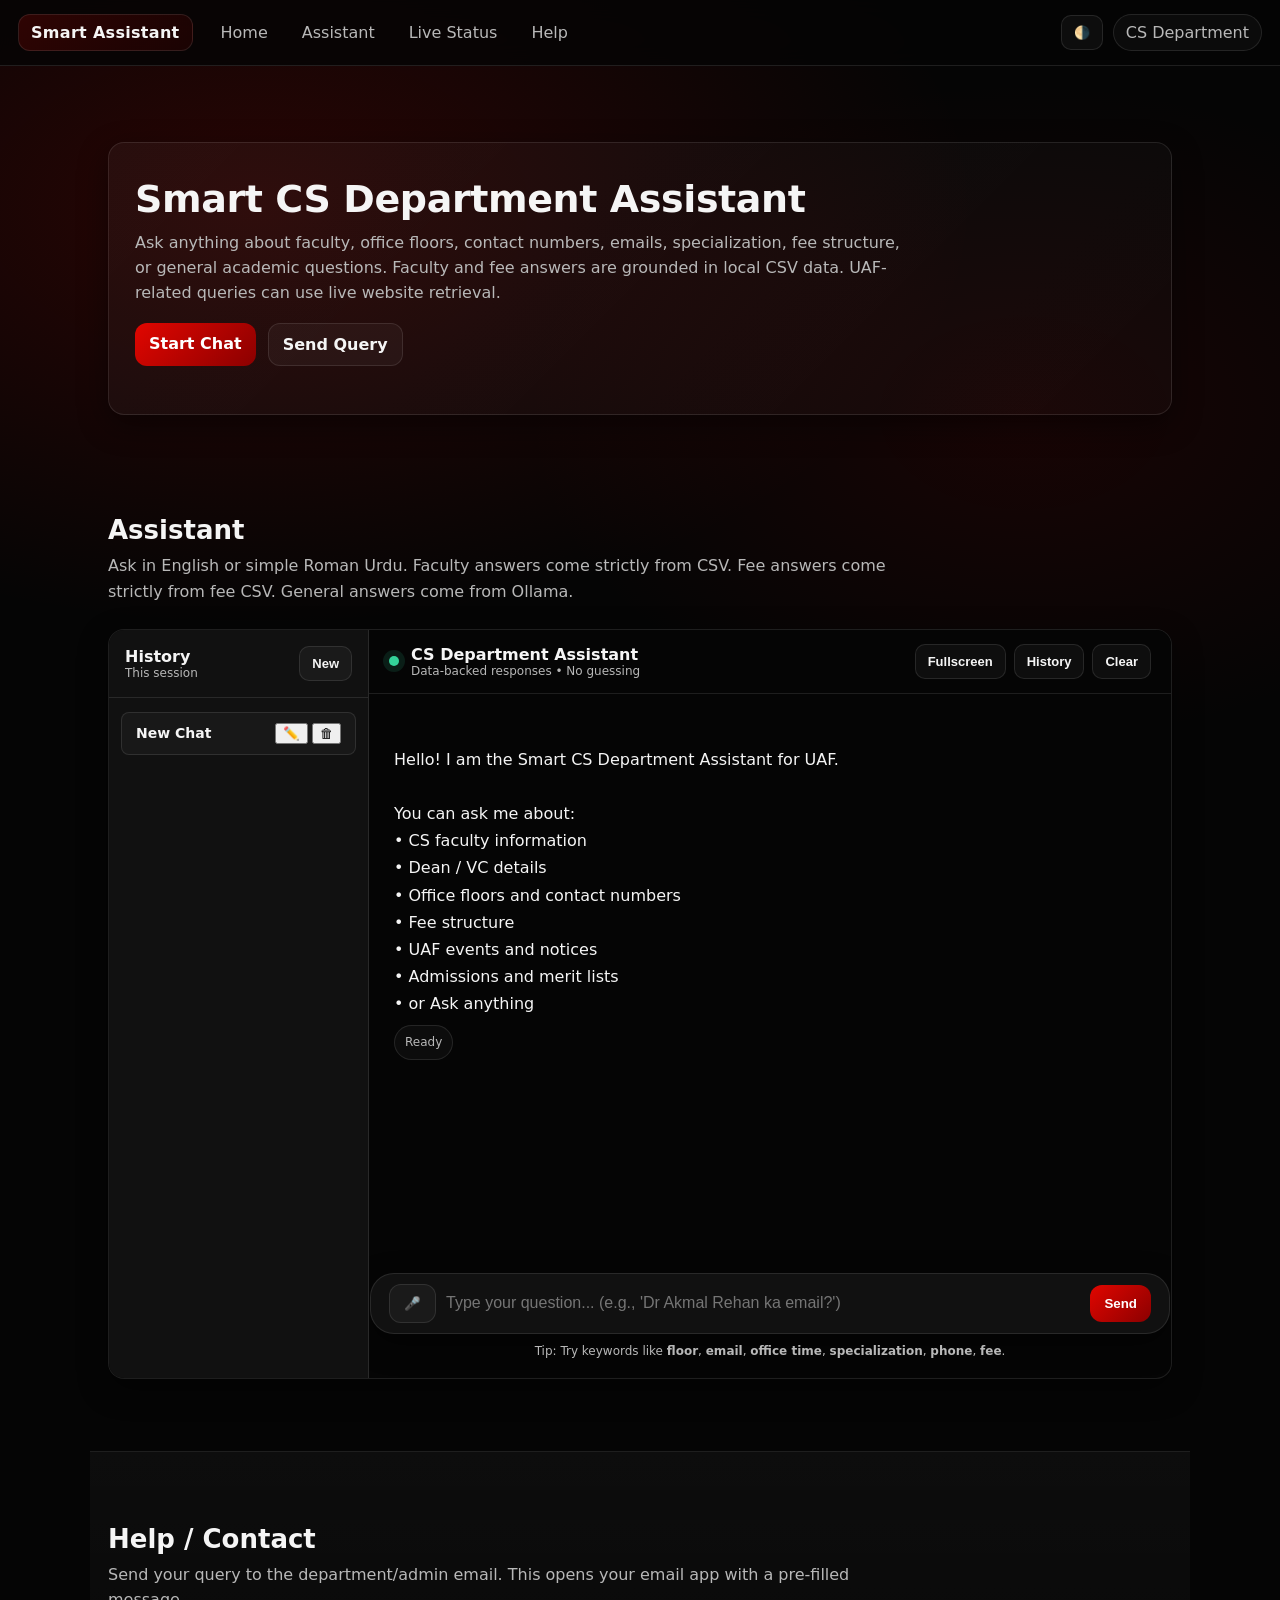
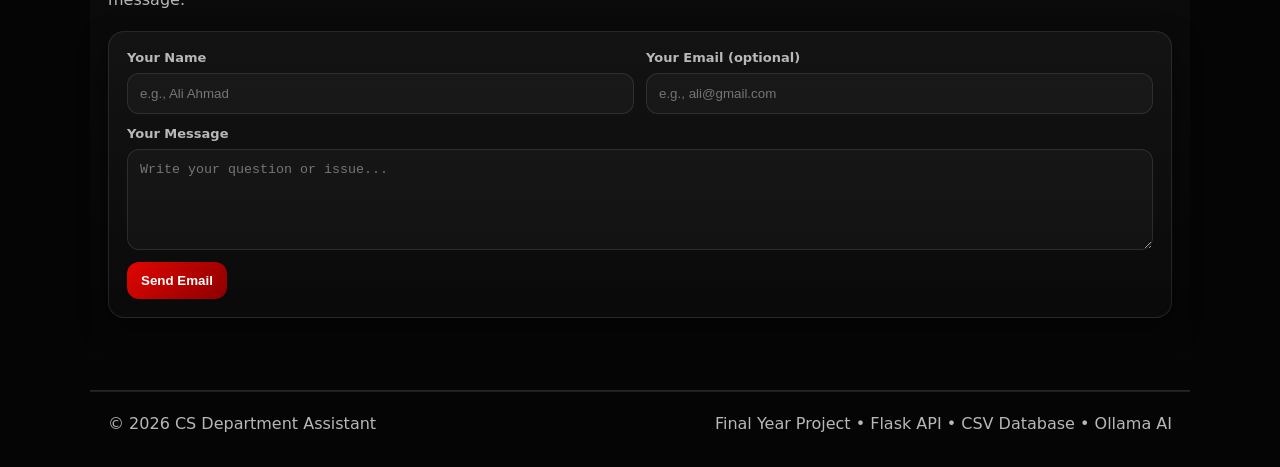
<file: index.html>
<!DOCTYPE html>
<html lang="en">
<head>
  <meta charset="UTF-8" />
  <meta name="viewport" content="width=device-width, initial-scale=1.0"/>
  <title>CS Department Assistant</title>
  <link rel="stylesheet" href="/static/style.css" />
</head>
<body>
  <header class="navbar">
    <div class="nav-left">
      <div class="logo">Smart Assistant</div>
      <nav class="nav-links">
        <a href="#home">Home</a>
        <a href="#assistant">Assistant</a>
        <a href="/status">Live Status</a>
        <a href="#help">Help</a>
      </nav>
    </div>

    <div class="nav-right">
      <button id="btnTheme" class="btn small ghost" type="button" title="Toggle theme">🌗</button>
      <span class="badge">CS Department</span>
    </div>
  </header>

  <section id="home" class="hero">
    <div class="hero-content">
      <h1>Smart CS Department Assistant</h1>
      <p>
        Ask anything about faculty, office floors, contact numbers, emails, specialization, fee structure,
        or general academic questions. Faculty and fee answers are grounded in local CSV data. UAF-related
        queries can use live website retrieval.
      </p>

      <div class="hero-actions">
        <a class="btn primary" href="#assistant">Start Chat</a>
        <a class="btn ghost" href="#help">Send Query</a>
      </div>
    </div>
  </section>

  <section id="assistant" class="section">
    <div class="section-head">
      <h2>Assistant</h2>
      <p>
        Ask in English or simple Roman Urdu. Faculty answers come strictly from CSV.
        Fee answers come strictly from fee CSV. General answers come from Ollama.
      </p>
    </div>

    <div class="app-shell">
      <aside class="sidebar" id="sidebar">
        <div class="sidebar-top">
          <div>
            <div class="sidebar-title">History</div>
            <div class="sidebar-subtitle">This session</div>
          </div>
          <button id="btnNewChat" class="btn small ghost" type="button">New</button>
        </div>
        <div id="historyList" class="history-list"></div>
      </aside>

      <div class="chat-shell" id="chatShell">
        <div class="chat-top">
          <div class="status-dot"></div>
          <div style="flex: 1;">
            <div class="chat-title">CS Department Assistant</div>
            <div class="chat-subtitle">Data-backed responses • No guessing</div>
          </div>

          <div class="chat-actions">
            <button id="btnFullscreen" class="btn small ghost" type="button">Fullscreen</button>
            <button id="btnToggleSidebar" class="btn small ghost" type="button">History</button>
            <button id="btnClear" class="btn small ghost" type="button">Clear</button>
          </div>
        </div>

        <div id="chatBox" class="chat-box" aria-live="polite"></div>

        <div class="chat-input">
          <button id="btnVoice" class="btn ghost" type="button" title="Voice input">🎤</button>
          <input id="userInput" type="text" placeholder="Type your question... (e.g., 'Dr Akmal Rehan ka email?')" />
          <button id="btnSend" class="btn primary" type="button">Send</button>
        </div>

        <div class="chat-hint">
          Tip: Try keywords like <b>floor</b>, <b>email</b>, <b>office time</b>, <b>specialization</b>, <b>phone</b>, <b>fee</b>.
        </div>
      </div>
    </div>
  </section>

  <section id="help" class="section alt">
    <div class="section-head">
      <h2>Help / Contact</h2>
      <p>Send your query to the department/admin email. This opens your email app with a pre-filled message.</p>
    </div>

    <div class="contact-card">
      <div class="contact-grid">
        <div class="field">
          <label>Your Name</label>
          <input id="helpName" type="text" placeholder="e.g., Ali Ahmad" />
        </div>
        <div class="field">
          <label>Your Email (optional)</label>
          <input id="helpEmail" type="email" placeholder="e.g., ali@gmail.com" />
        </div>
        <div class="field full">
          <label>Your Message</label>
          <textarea id="helpMsg" rows="5" placeholder="Write your question or issue..."></textarea>
        </div>
      </div>

      <div class="contact-actions">
        <button id="btnSendHelp" class="btn primary" type="button">Send Email</button>
      </div>
    </div>
  </section>

  <footer class="footer">
    <div>© 2026 CS Department Assistant</div>
    <div class="muted">Final Year Project • Flask API • CSV Database • Ollama AI</div>
  </footer>

  <script src="/static/script.js?v=2"></script>
</body>
</html>
</file>
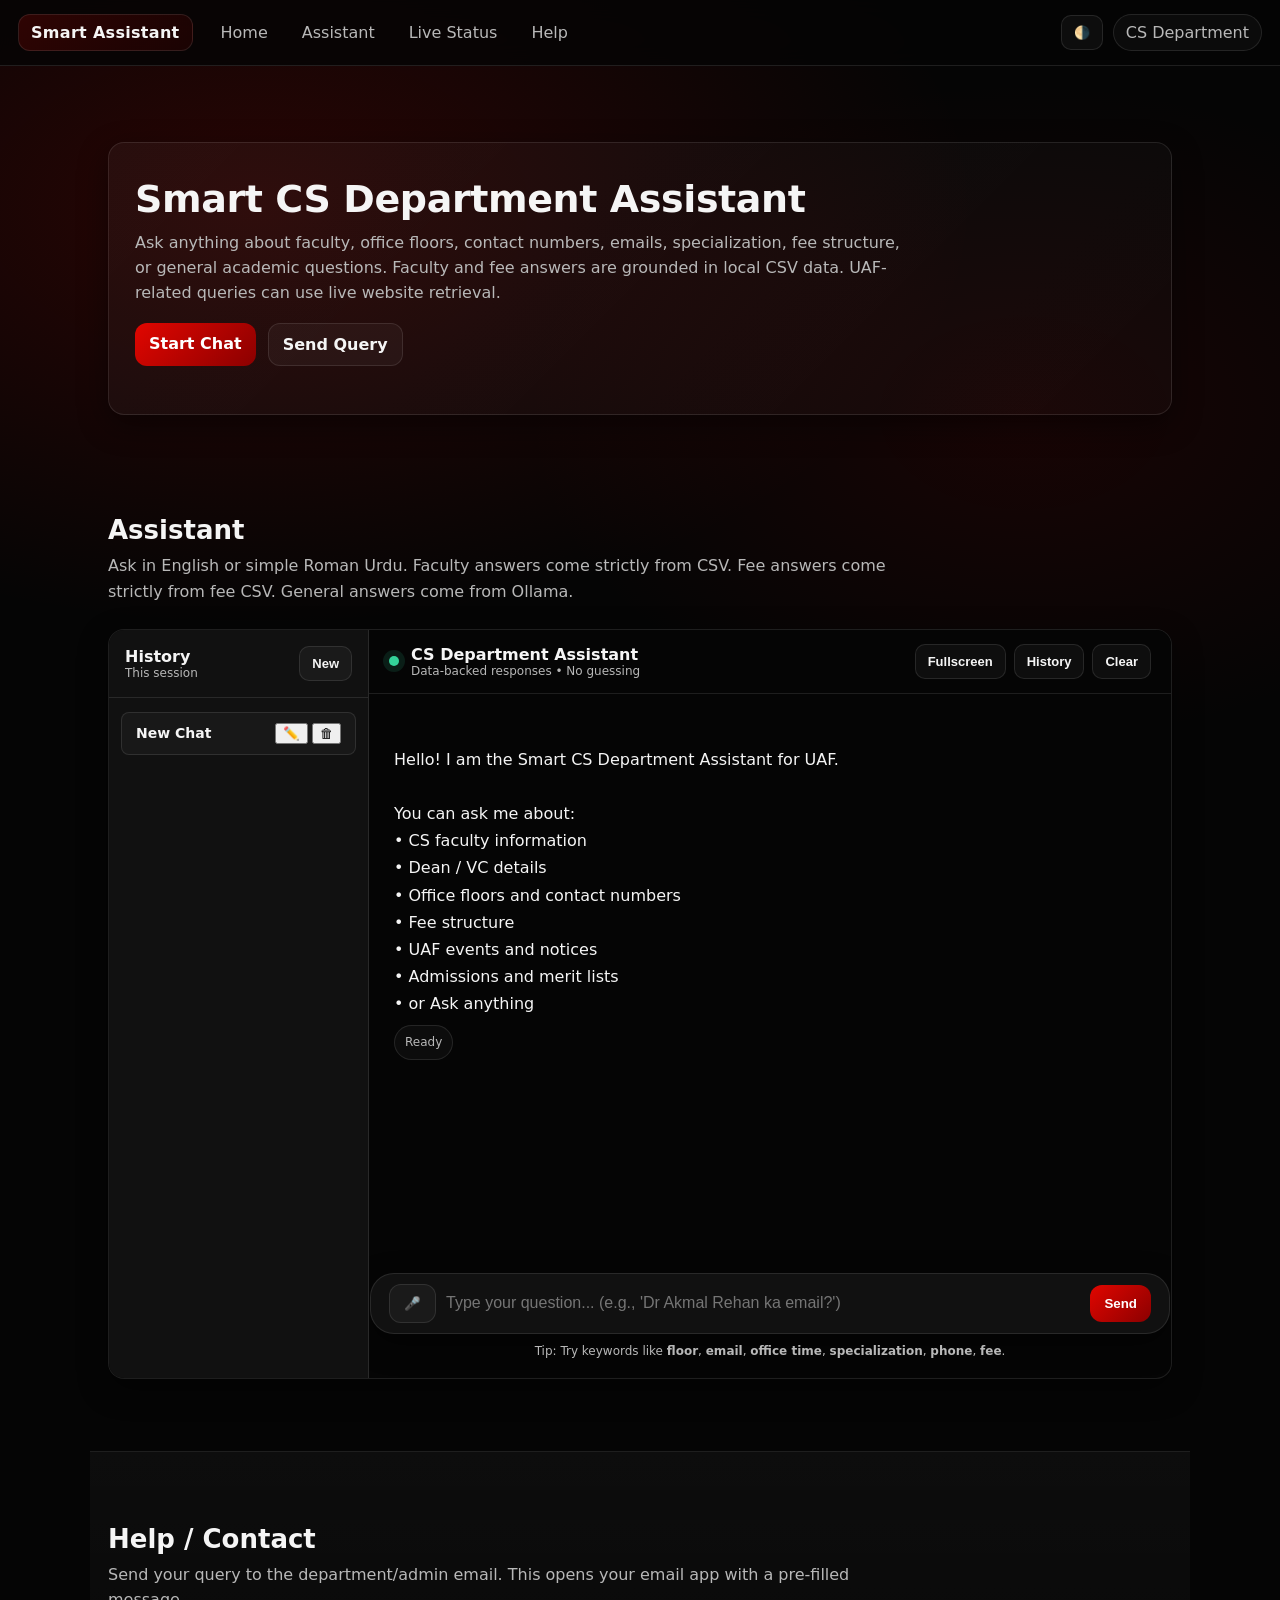
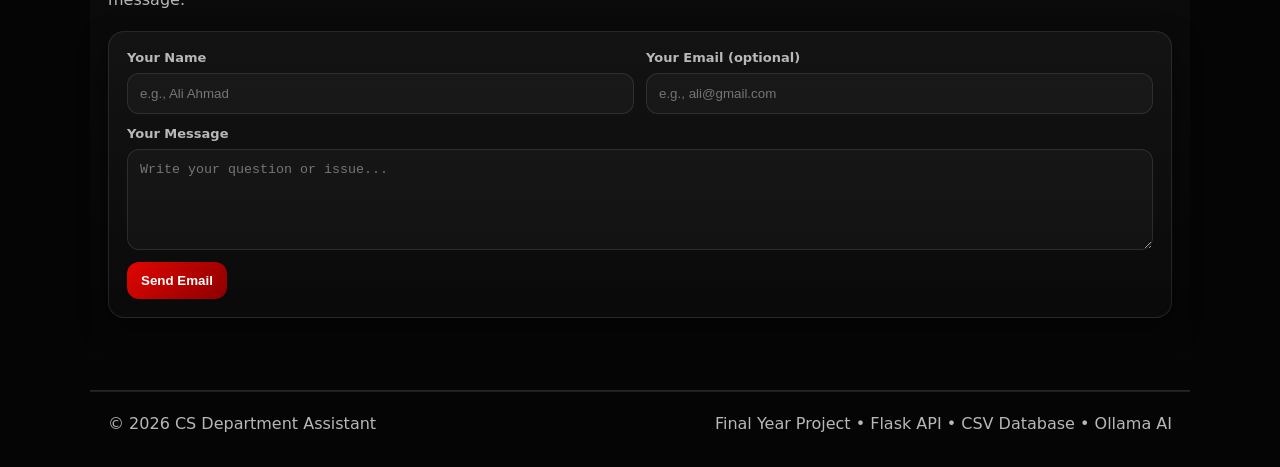
<file: templates/index.html>
<!DOCTYPE html>
<html lang="en">
<head>
  <meta charset="UTF-8" />
  <meta name="viewport" content="width=device-width, initial-scale=1.0"/>
  <title>CS Department Assistant</title>
  <link rel="stylesheet" href="/static/style.css" />
</head>
<body>
  <header class="navbar">
    <div class="nav-left">
      <div class="logo">Smart Assistant</div>
      <nav class="nav-links">
        <a href="#home">Home</a>
        <a href="#assistant">Assistant</a>
        <a href="/status">Live Status</a>
        <a href="#help">Help</a>
      </nav>
    </div>

    <div class="nav-right">
      <button id="btnTheme" class="btn small ghost" type="button" title="Toggle theme">🌗</button>
      <span class="badge">CS Department</span>
    </div>
  </header>

  <section id="home" class="hero">
    <div class="hero-content">
      <h1>Smart CS Department Assistant</h1>
      <p>
        Ask anything about faculty, office floors, contact numbers, emails, specialization, fee structure,
        or general academic questions. Faculty and fee answers are grounded in local CSV data. UAF-related
        queries can use live website retrieval.
      </p>

      <div class="hero-actions">
        <a class="btn primary" href="#assistant">Start Chat</a>
        <a class="btn ghost" href="#help">Send Query</a>
      </div>
    </div>
  </section>

  <section id="assistant" class="section">
    <div class="section-head">
      <h2>Assistant</h2>
      <p>
        Ask in English or simple Roman Urdu. Faculty answers come strictly from CSV.
        Fee answers come strictly from fee CSV. General answers come from Ollama.
      </p>
    </div>

    <div class="app-shell">
      <aside class="sidebar" id="sidebar">
        <div class="sidebar-top">
          <div>
            <div class="sidebar-title">History</div>
            <div class="sidebar-subtitle">This session</div>
          </div>
          <button id="btnNewChat" class="btn small ghost" type="button">New</button>
        </div>
        <div id="historyList" class="history-list"></div>
      </aside>

      <div class="chat-shell" id="chatShell">
        <div class="chat-top">
          <div class="status-dot"></div>
          <div style="flex: 1;">
            <div class="chat-title">CS Department Assistant</div>
            <div class="chat-subtitle">Data-backed responses • No guessing</div>
          </div>

          <div class="chat-actions">
            <button id="btnFullscreen" class="btn small ghost" type="button">Fullscreen</button>
            <button id="btnToggleSidebar" class="btn small ghost" type="button">History</button>
            <button id="btnClear" class="btn small ghost" type="button">Clear</button>
          </div>
        </div>

        <div id="chatBox" class="chat-box" aria-live="polite"></div>

        <div class="chat-input">
          <button id="btnVoice" class="btn ghost" type="button" title="Voice input">🎤</button>
          <input id="userInput" type="text" placeholder="Type your question... (e.g., 'Dr Akmal Rehan ka email?')" />
          <button id="btnSend" class="btn primary" type="button">Send</button>
        </div>

        <div class="chat-hint">
          Tip: Try keywords like <b>floor</b>, <b>email</b>, <b>office time</b>, <b>specialization</b>, <b>phone</b>, <b>fee</b>.
        </div>
      </div>
    </div>
  </section>

  <section id="help" class="section alt">
    <div class="section-head">
      <h2>Help / Contact</h2>
      <p>Send your query to the department/admin email. This opens your email app with a pre-filled message.</p>
    </div>

    <div class="contact-card">
      <div class="contact-grid">
        <div class="field">
          <label>Your Name</label>
          <input id="helpName" type="text" placeholder="e.g., Ali Ahmad" />
        </div>
        <div class="field">
          <label>Your Email (optional)</label>
          <input id="helpEmail" type="email" placeholder="e.g., ali@gmail.com" />
        </div>
        <div class="field full">
          <label>Your Message</label>
          <textarea id="helpMsg" rows="5" placeholder="Write your question or issue..."></textarea>
        </div>
      </div>

      <div class="contact-actions">
        <button id="btnSendHelp" class="btn primary" type="button">Send Email</button>
      </div>
    </div>
  </section>

  <footer class="footer">
    <div>© 2026 CS Department Assistant</div>
    <div class="muted">Final Year Project • Flask API • CSV Database • Ollama AI</div>
  </footer>

  <script src="/static/script.js?v=2"></script>
</body>
</html>
</file>
<file: static/style.css>
/* ============================================================
   CSS VARIABLES
   ============================================================ */
:root {
  --bg: #050505;
  --panel: #111111;
  --panel2: #181818;
  --text: #f5f5f5;
  --muted: #b8b8b8;
  --brand: #e10600;
  --brand2: #8b0000;
  --stroke: rgba(255, 255, 255, .10);
  --shadow: 0 10px 30px rgba(0, 0, 0, .45);
  --radius: 16px;
}

[data-theme="light"] {
  --bg: #ffffff;
  --panel: #ffffff;
  --panel2: #eefdfd;
  --text: #08151a;
  --muted: #4d666d;
  --brand: #00cfd5;
  --brand2: #009ea3;
  --stroke: rgba(0, 90, 96, .12);
  --shadow: 0 10px 24px rgba(0, 90, 96, .10);
}

/* ============================================================
   RESET & BASE
   ============================================================ */
* {
  box-sizing: border-box;
}

html {
  scroll-behavior: smooth;
}

body {
  margin: 0;
  font-family: ui-sans-serif, system-ui, -apple-system, Segoe UI, Roboto, Arial, sans-serif;
  background:
    radial-gradient(1200px 700px at 20% 10%, rgba(225, 6, 0, .16), transparent 60%),
    radial-gradient(900px 600px at 80% 20%, rgba(139, 0, 0, .14), transparent 55%),
    var(--bg);
  color: var(--text);
}

[data-theme="light"] body,
body[data-theme="light"] {
  background:
    radial-gradient(1200px 700px at 20% 10%, rgba(0, 207, 213, .12), transparent 60%),
    radial-gradient(900px 600px at 80% 20%, rgba(0, 158, 163, .10), transparent 55%),
    var(--bg);
}

a {
  color: inherit;
  text-decoration: none;
}

/* ============================================================
   LAYOUT SECTIONS
   ============================================================ */
.section {
  padding: 72px 18px;
  max-width: 1100px;
  margin: 0 auto;
}

.section.alt {
  background: linear-gradient(180deg, rgba(255, 255, 255, .03), transparent);
  border-top: 1px solid var(--stroke);
  border-bottom: 1px solid var(--stroke);
}

.section-head h2 {
  margin: 0 0 8px;
  font-size: 26px;
}

.section-head p {
  margin: 0;
  color: var(--muted);
  line-height: 1.6;
  max-width: 820px;
}

/* ============================================================
   NAVBAR
   ============================================================ */
.navbar {
  position: sticky;
  top: 0;
  z-index: 50;
  display: flex;
  justify-content: space-between;
  align-items: center;
  padding: 14px 18px;
  background: rgba(5, 5, 5, .82);
  backdrop-filter: blur(12px);
  border-bottom: 1px solid var(--stroke);
}

[data-theme="light"] .navbar {
  background: rgba(255, 255, 255, .86);
}

.nav-left {
  display: flex;
  align-items: center;
  gap: 18px;
}

.logo {
  font-weight: 800;
  letter-spacing: .3px;
  padding: 8px 12px;
  border-radius: 12px;
  background: linear-gradient(135deg, rgba(225, 6, 0, .18), rgba(139, 0, 0, .14));
  border: 1px solid var(--stroke);
}

[data-theme="light"] .logo {
  background: linear-gradient(135deg, rgba(0, 207, 213, .16), rgba(0, 158, 163, .12));
}

.nav-links {
  display: flex;
  gap: 14px;
  flex-wrap: wrap;
}

.nav-links a {
  padding: 8px 10px;
  border-radius: 10px;
  color: var(--muted);
}

.nav-links a:hover {
  background: rgba(225, 6, 0, .10);
  color: var(--text);
}

[data-theme="light"] .nav-links a:hover {
  background: rgba(0, 207, 213, .12);
}

.nav-right {
  display: flex;
  align-items: center;
  gap: 10px;
}

/* ============================================================
   BADGE
   ============================================================ */
.badge {
  padding: 8px 12px;
  border-radius: 999px;
  border: 1px solid var(--stroke);
  color: var(--muted);
  background: rgba(255, 255, 255, .03);
}

/* ============================================================
   HERO
   ============================================================ */
.hero {
  padding: 76px 18px 28px;
  max-width: 1100px;
  margin: 0 auto;
}

.hero-content {
  background: linear-gradient(135deg, rgba(255, 255, 255, .04), rgba(255, 255, 255, .02));
  border: 1px solid var(--stroke);
  border-radius: var(--radius);
  padding: 34px 26px;
  box-shadow: var(--shadow);
}

.hero h1 {
  margin: 0 0 10px;
  font-size: 38px;
  letter-spacing: -.4px;
}

.hero p {
  margin: 0 0 18px;
  color: var(--muted);
  max-width: 780px;
  line-height: 1.55;
}

.hero-actions {
  display: flex;
  gap: 12px;
  flex-wrap: wrap;
  margin: 18px 0 14px;
}

/* ============================================================
   BUTTONS
   ============================================================ */
.btn {
  border: none;
  cursor: pointer;
  padding: 11px 14px;
  border-radius: 12px;
  font-weight: 650;
  transition: transform .06s ease, background .2s ease, opacity .2s ease;
}

.btn:active {
  transform: translateY(1px);
}

.btn.primary {
  background: linear-gradient(135deg, var(--brand), var(--brand2));
  color: #fff;
}

.btn.ghost {
  background: rgba(255, 255, 255, .04);
  border: 1px solid var(--stroke);
  color: var(--text);
}

.btn.small {
  padding: 9px 12px;
  border-radius: 10px;
  font-size: 13px;
}

/* ============================================================
   APP SHELL
   ============================================================ */
.app-shell {
  margin-top: 24px;
  display: flex !important;
  flex-direction: row !important;
  height: 750px;
  border: 1px solid var(--stroke);
  border-radius: var(--radius);
  overflow: hidden;
  background: var(--bg);
  position: relative;
  box-shadow: var(--shadow);
}

@media (max-width: 980px) {
  .app-shell {
    height: auto;
    flex-direction: column !important;
  }
}

/* ============================================================
   SIDEBAR
   ============================================================ */
.sidebar {
  width: 260px !important;
  height: 100%;
  background: var(--panel);
  border-right: 1px solid var(--stroke);
  transition: all 0.3s cubic-bezier(0.4, 0, 0.2, 1);
  flex-shrink: 0;
  display: flex;
  flex-direction: column;
  z-index: 10;
}

.sidebar.hidden {
  margin-left: -260px !important;
  opacity: 0;
  pointer-events: none;
}

.sidebar-top {
  display: flex;
  align-items: center;
  justify-content: space-between;
  padding: 16px;
  border-bottom: 1px solid var(--stroke);
}

.sidebar-title {
  font-weight: 800;
}

.sidebar-subtitle {
  color: var(--muted);
  font-size: 12px;
}

.history-list {
  padding: 10px 0;
  flex: 1;
  overflow-y: auto;
}

.history-item {
  padding: 10px 14px;
  margin: 4px 12px;
  border-radius: 8px;
  color: var(--text);
  font-size: 14px;
  transition: all 0.2s;
  cursor: pointer;
  white-space: nowrap;
  overflow: hidden;
  text-overflow: ellipsis;
  border: 1px solid transparent;
}

.history-item:hover {
  background: rgba(128, 128, 128, 0.1);
}

.history-item.active {
  background: var(--panel2);
  border-color: var(--stroke);
  font-weight: 500;
}

[data-theme="light"] .history-item {
  color: #08151a !important;
}

/* ============================================================
   CHAT SHELL
   ============================================================ */
.chat-shell {
  flex: 1 !important;
  display: flex;
  flex-direction: column;
  background: transparent;
  position: relative;
  min-width: 0;
}

.chat-top {
  display: flex;
  align-items: center;
  justify-content: space-between;
  padding: 14px 20px;
  border-bottom: 1px solid var(--stroke);
  background: var(--bg);
  gap: 12px;
  z-index: 5;
}

.chat-actions {
  display: flex;
  gap: 8px;
  flex-wrap: wrap;
}

.status-dot {
  width: 10px;
  height: 10px;
  border-radius: 50%;
  background: #34d399;
  box-shadow: 0 0 0 6px rgba(52, 211, 153, .12);
}

.chat-title {
  font-weight: 800;
}

.chat-subtitle {
  color: var(--muted);
  font-size: 12px;
}

/* ============================================================
   CHAT BOX & MESSAGES
   ============================================================ */
.chat-box {
  flex: 1;
  padding: 40px 0;
  overflow-y: auto;
  display: flex;
  flex-direction: column;
  align-items: center;
}

.msg {
  width: 100%;
  max-width: 850px;
  margin: 12px 0;
  padding: 0 25px;
  display: flex;
}

.bubble {
  max-width: 100%;
  padding: 0;
  background: transparent !important;
  border: none !important;
  line-height: 1.7;
  font-size: 16px;
  color: var(--text);
}

.msg.user {
  justify-content: flex-end;
}

.msg.user .bubble {
  background: var(--panel2) !important;
  padding: 12px 20px;
  border-radius: 22px;
  max-width: 75%;
  border: 1px solid var(--stroke) !important;
}

[data-theme="light"] .msg.user .bubble {
  background: linear-gradient(135deg, rgba(0, 207, 213, .22), rgba(0, 158, 163, .16)) !important;
}

.meta {
  margin-top: 8px;
  display: flex;
  gap: 8px;
  align-items: center;
  flex-wrap: wrap;
}

.badge-src {
  font-size: 12px;
  padding: 6px 10px;
  border-radius: 999px;
  border: 1px solid var(--stroke);
  color: var(--muted);
  background: rgba(255, 255, 255, .03);
}

/* ============================================================
   TYPING INDICATOR
   ============================================================ */
.typing {
  display: inline-flex;
  gap: 6px;
  align-items: center;
  color: var(--muted);
  font-size: 13px;
  padding: 4px 0;
}

.dot {
  width: 8px;
  height: 8px;
  border-radius: 50%;
  background: var(--muted);
  animation: blink 1.4s infinite both;
}

.dot:nth-child(2) {
  animation-delay: 0.2s;
}

.dot:nth-child(3) {
  animation-delay: 0.4s;
}

@keyframes blink {

  0%,
  80%,
  100% {
    opacity: 0.2;
  }

  40% {
    opacity: 1;
  }
}

/* ============================================================
   CHAT INPUT
   ============================================================ */
.chat-input-container {
  width: 100%;
  display: flex;
  flex-direction: column;
  align-items: center;
  padding: 0 20px;
}

.chat-input {
  width: 100%;
  max-width: 800px;
  margin: 0 auto 10px;
  background: var(--panel);
  border: 1px solid var(--stroke);
  border-radius: 24px;
  padding: 10px 18px;
  display: flex;
  align-items: center;
  box-shadow: var(--shadow);
}

.chat-input input {
  flex: 1;
  background: transparent !important;
  border: none !important;
  font-size: 16px;
  color: var(--text);
  padding: 10px;
  outline: none;
}

.chat-hint {
  padding-bottom: 20px;
  color: var(--muted);
  font-size: 12px;
  text-align: center;
}

/* ============================================================
   FULLSCREEN
   ============================================================ */
body.fullscreen-active {
  overflow: hidden;
}

.chat-shell.fullscreen {
  display: flex !important;
  flex-direction: column !important;
  height: 100vh !important;
  width: 100vw !important;
  position: fixed;
  top: 0;
  left: 0;
  z-index: 99999;
  background: var(--bg);
  border-radius: 0;
}

.chat-shell.fullscreen #chatBox {
  flex: 1 1 auto !important;
  height: auto !important;
  min-height: 0;
}

.chat-shell.fullscreen .chat-input {
  margin-bottom: 30px !important;
}

.chat-shell.fullscreen .bubble {
  max-width: 90% !important;
}

/* ============================================================
   CONTACT / HELP SECTION
   ============================================================ */
.contact-card {
  margin-top: 18px;
  background: linear-gradient(180deg, rgba(255, 255, 255, .04), rgba(255, 255, 255, .02));
  border: 1px solid var(--stroke);
  border-radius: var(--radius);
  box-shadow: var(--shadow);
  padding: 18px;
}

.contact-grid {
  display: grid;
  grid-template-columns: 1fr 1fr;
  gap: 12px;
}

@media (max-width: 760px) {
  .contact-grid {
    grid-template-columns: 1fr;
  }
}

.field {
  display: flex;
  flex-direction: column;
  gap: 8px;
}

.field.full {
  grid-column: 1 / -1;
}

.field label {
  font-weight: 800;
  font-size: 13px;
  color: var(--muted);
}

.field input,
.field textarea {
  padding: 12px;
  border-radius: 12px;
  border: 1px solid var(--stroke);
  background: rgba(255, 255, 255, .03);
  color: var(--text);
  outline: none;
}

.contact-actions {
  margin-top: 12px;
  display: flex;
  align-items: center;
  gap: 12px;
  flex-wrap: wrap;
}

/* ============================================================
   STATUS TABLE
   ============================================================ */
.status-actions {
  margin-top: 14px;
  display: flex;
  gap: 10px;
  flex-wrap: wrap;
}

.table-wrap {
  margin-top: 14px;
  border: 1px solid var(--stroke);
  border-radius: var(--radius);
  overflow: hidden;
  background: rgba(255, 255, 255, .03);
  box-shadow: var(--shadow);
}

.status-table {
  width: 100%;
  border-collapse: collapse;
}

.status-table th,
.status-table td {
  padding: 14px;
  border-bottom: 1px solid var(--stroke);
  text-align: left;
}

.status-table th {
  font-size: 13px;
  color: var(--muted);
  background: rgba(255, 255, 255, .02);
}

.status-row {
  background: rgba(255, 255, 255, .01);
}

.status-toggle-bar {
  margin-top: 12px;
  display: flex;
  align-items: center;
  gap: 12px;
  flex-wrap: wrap;
}

/* ============================================================
   SEGMENTED TOGGLE
   ============================================================ */
.seg-toggle {
  display: inline-flex;
  border: 1px solid var(--stroke);
  background: rgba(255, 255, 255, .03);
  border-radius: 999px;
  overflow: hidden;
}

.seg-btn {
  border: 0;
  padding: 10px 14px;
  cursor: pointer;
  background: transparent;
  color: var(--muted);
  font-weight: 800;
}

.seg-btn.active {
  color: var(--text);
  background: linear-gradient(135deg, rgba(225, 6, 0, .24), rgba(139, 0, 0, .18));
}

[data-theme="light"] .seg-btn.active {
  background: linear-gradient(135deg, rgba(0, 207, 213, .22), rgba(0, 158, 163, .16));
}

/* ============================================================
   MODAL
   ============================================================ */
.modal {
  position: fixed;
  inset: 0;
  z-index: 99999;
  background: rgba(0, 0, 0, .55);
  display: flex;
  align-items: center;
  justify-content: center;
  padding: 18px;
}

.modal.hidden {
  display: none;
}

.modal-card {
  width: min(520px, 100%);
  background: linear-gradient(180deg, rgba(255, 255, 255, .06), rgba(255, 255, 255, .02));
  border: 1px solid var(--stroke);
  border-radius: 18px;
  box-shadow: var(--shadow);
  overflow: hidden;
}

.modal-head {
  display: flex;
  justify-content: space-between;
  align-items: center;
  padding: 14px 16px;
  border-bottom: 1px solid var(--stroke);
}

.modal-title {
  font-weight: 900;
}

.modal-sub {
  color: var(--muted);
  font-size: 12px;
}

.modal-body {
  padding: 14px 16px;
}

.modal-actions {
  margin-top: 12px;
  display: flex;
  gap: 10px;
  flex-wrap: wrap;
  align-items: center;
}

/* ============================================================
   UTILITY DOTS & PILLS
   ============================================================ */
.dot-green,
.dot-red,
.dot-gray {
  width: 10px;
  height: 10px;
  border-radius: 50%;
  display: inline-block;
  flex: 0 0 10px;
}

.dot-green {
  background: #34d399;
}

.dot-red {
  background: #ef4444;
}

.dot-gray {
  background: #94a3b8;
}

.avail-pill {
  display: inline-flex;
  align-items: center;
  gap: 10px;
}

.muted {
  color: var(--muted);
}

.tiny {
  font-size: 12px;
}

.hidden {
  display: none;
}

/* ============================================================
   FOOTER
   ============================================================ */
.footer {
  max-width: 1100px;
  margin: 0 auto;
  padding: 22px 18px 34px;
  display: flex;
  justify-content: space-between;
  gap: 14px;
  color: var(--muted);
  border-top: 1px solid var(--stroke);
}

/* ============================================================
   RESPONSIVE
   ============================================================ */
@media (max-width: 760px) {
  .footer {
    flex-direction: column;
  }

  .chat-top {
    align-items: flex-start;
    flex-direction: column;
  }

  .bubble {
    max-width: 92%;
  }
}
</file>
